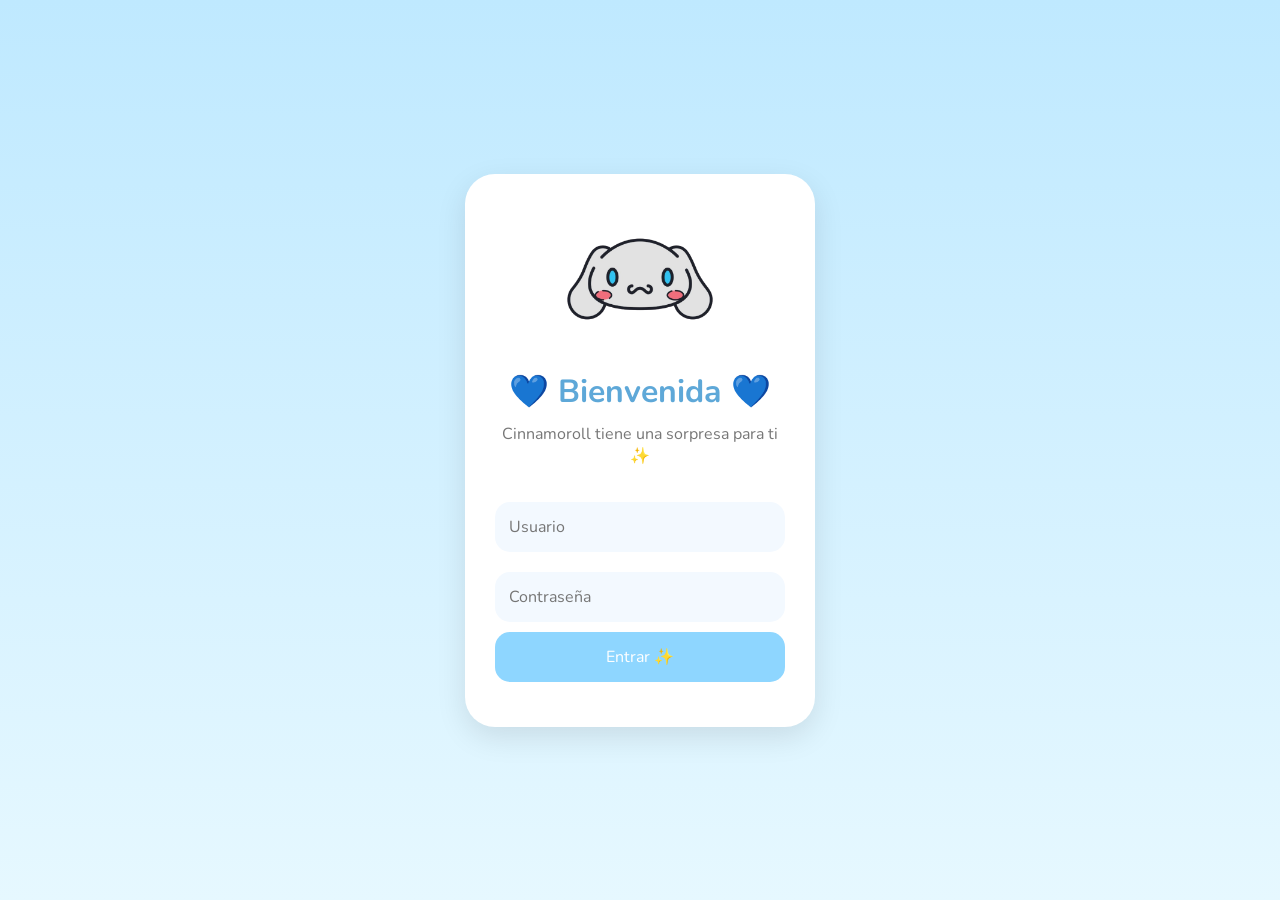
<file: index.html>
<!DOCTYPE html>
<html lang="es">

<head>
    <meta charset="UTF-8">
    <meta name="viewport" content="width=device-width, initial-scale=1.0">
    <title>💙 Sorpresa Especial 💙</title>

    <link rel="stylesheet" href="css/style.css">

    <link href="https://fonts.googleapis.com/css2?family=Nunito:wght@400;700&display=swap" rel="stylesheet">
</head>

<body>

    <div class="cloud cloud1"></div>
    <div class="cloud cloud2"></div>
    <div class="cloud cloud3"></div>

    <div class="login-card">

        <img src="img/cinnamoroll.png" alt="Cinnamoroll" class="cinna">

        <h1>💙 Bienvenida 💙</h1>

        <p class="subtitle">
            Cinnamoroll tiene una sorpresa para ti ✨
        </p>

        <input type="text" id="usuario" placeholder="Usuario">

        <input type="password" id="password" placeholder="Contraseña">

        <button onclick="login()">
            Entrar ✨
        </button>

        <p id="mensaje"></p>

    </div>

    <script src="js/script.js"></script>

</body>

</html>
</file>
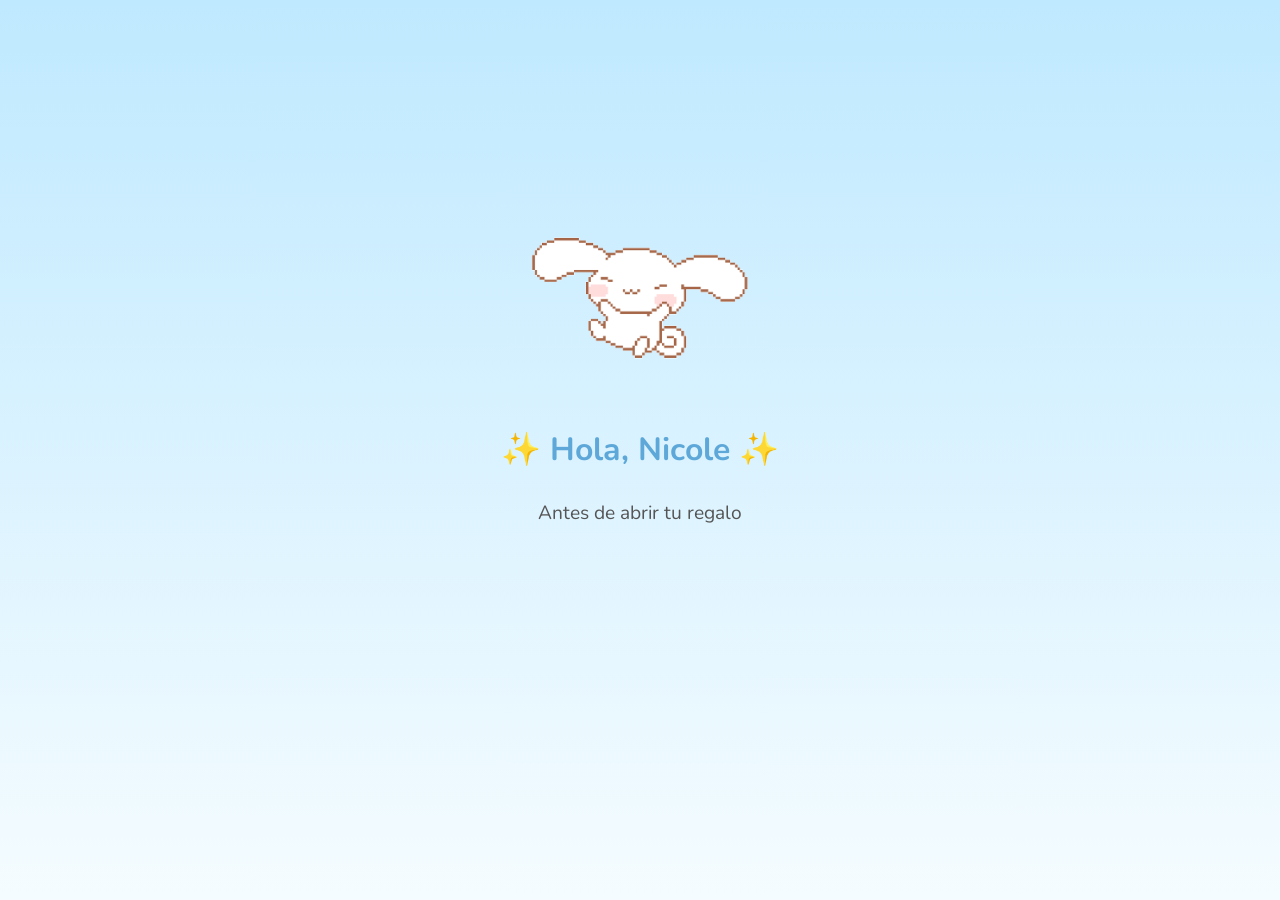
<file: bienvenida.html>
<!DOCTYPE html>
<html lang="es">

<head>
    <meta charset="UTF-8">
    <meta name="viewport" content="width=device-width, initial-scale=1.0">
    <title>Bienvenida 💙</title>

    <link rel="stylesheet" href="css/bienvenida.css">

    <link href="https://fonts.googleapis.com/css2?family=Nunito:wght@400;700;800&display=swap" rel="stylesheet">
</head>

<body>

    <!-- Nubes -->
    <div class="cloud cloud1"></div>
    <div class="cloud cloud2"></div>
    <div class="cloud cloud3"></div>

    <div class="container">

        <img src="img/cinnamoroll.gif"
             alt="Cinnamoroll"
             class="cinna">

        <h1>✨ Hola, Nicole ✨</h1>

        <p id="typing"></p>

        <button id="startBtn">
            Comenzar ☁️
        </button>

    </div>

    <script src="js/bienvenida.js"></script>

</body>

</html>
</file>
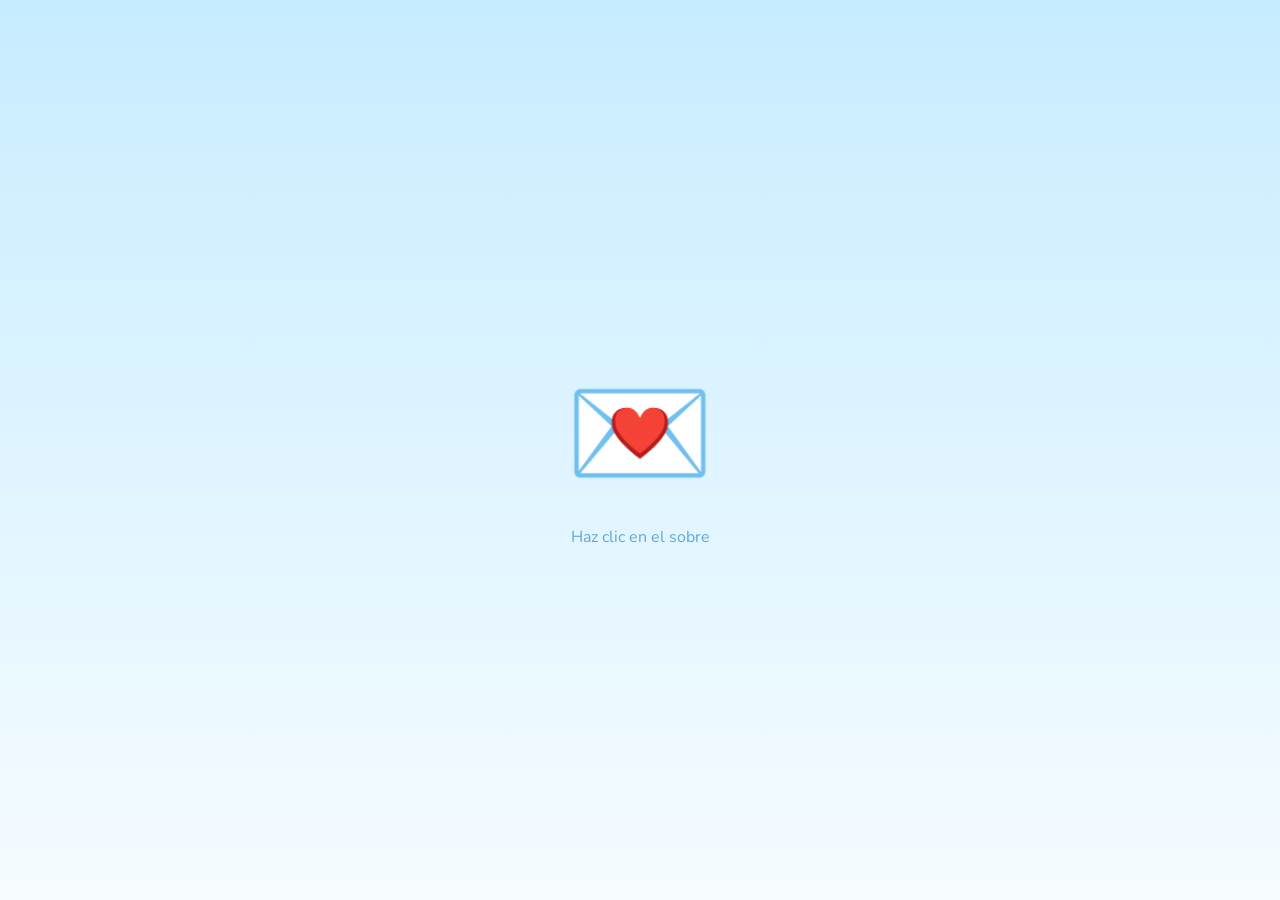
<file: carta.html>
<!DOCTYPE html>
<html lang="es">

<head>
    <meta charset="UTF-8">
    <meta name="viewport" content="width=device-width, initial-scale=1.0">
    <title>Una carta para ti 💙</title>

    <link rel="stylesheet" href="css/carta.css">

    <link href="https://fonts.googleapis.com/css2?family=Nunito:wght@400;700&family=Dancing+Script:wght@700&display=swap" rel="stylesheet">
</head>

<body>

    <div class="container">

        <div class="envelope" id="envelope">

            💌

        </div>

        <p class="hint">
            Haz clic en el sobre
        </p>

        <div class="letter" id="letter">

            <h1>Feliz cumpleaños 💙</h1>

            <div id="message"></div>

            <button id="nextBtn">
                Continuar 🎁
            </button>

        </div>

    </div>

    <script src="js/carta.js"></script>

</body>

</html>
</file>
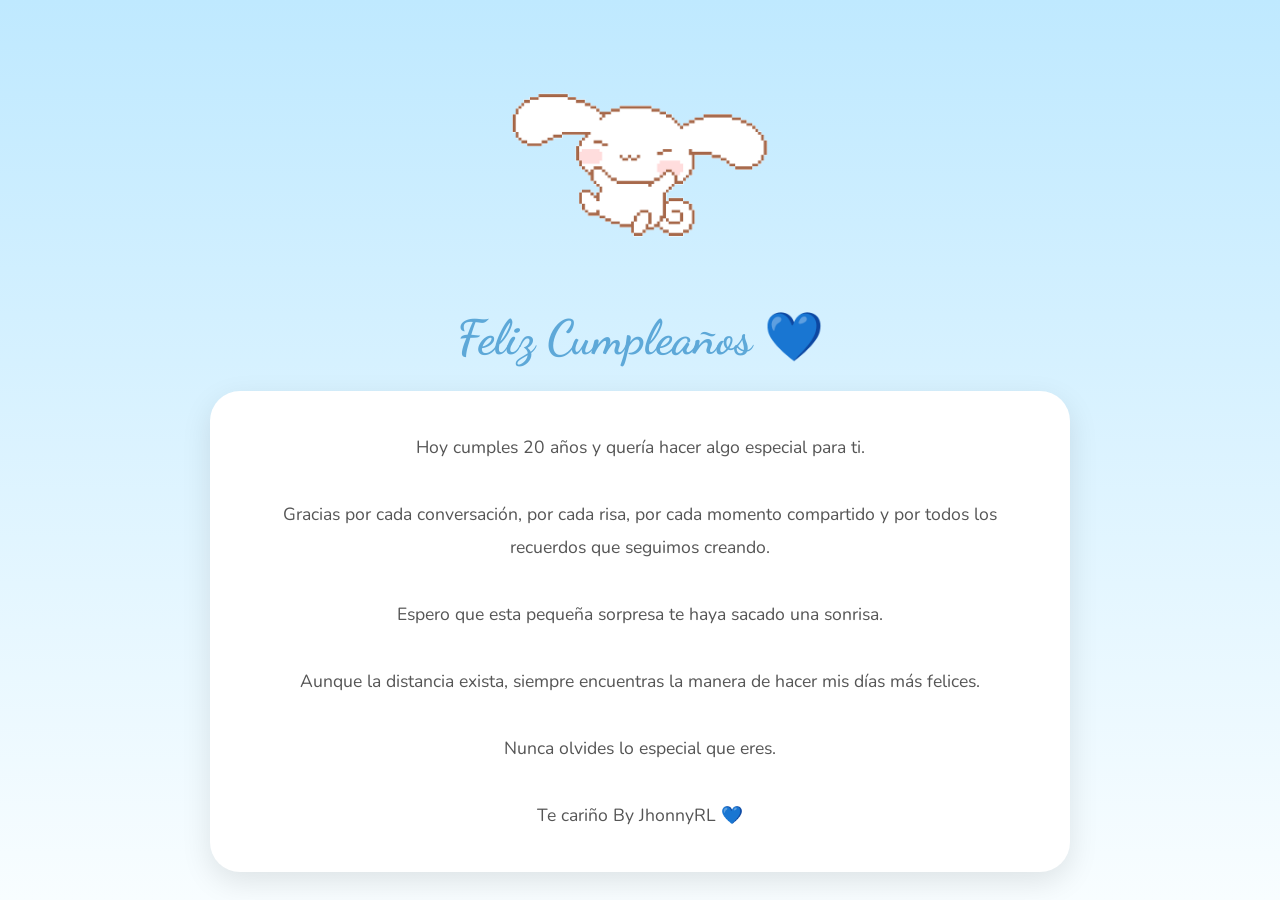
<file: final.html>
<!DOCTYPE html>
<html lang="es">

<head>

    <meta charset="UTF-8">

    <meta name="viewport"
          content="width=device-width, initial-scale=1.0">

    <title>Feliz Cumpleaños 💙</title>

    <link rel="stylesheet"
          href="css/final.css">

    <link href="https://fonts.googleapis.com/css2?family=Nunito:wght@400;700;800&family=Dancing+Script:wght@700&display=swap"
          rel="stylesheet">

</head>

<body>

    <!-- Corazones -->

    <div class="hearts">
        <span>💙</span>
        <span>💙</span>
        <span>💙</span>
        <span>💙</span>
        <span>💙</span>
        <span>💙</span>
        <span>💙</span>
    </div>

    <div class="container">

        <img src="img/cinnamoroll.gif"
             alt="Cinnamoroll"
             class="cinna">

        <h1>
            Feliz Cumpleaños 💙
        </h1>

        <div class="card">

            <p>

                Hoy cumples 20 años y quería hacer algo
                especial para ti.

                <br><br>

                Gracias por cada conversación,
                por cada risa,
                por cada momento compartido
                y por todos los recuerdos que seguimos creando.

                <br><br>

                Espero que esta pequeña sorpresa
                te haya sacado una sonrisa.

                <br><br>

                Aunque la distancia exista,
                siempre encuentras la manera
                de hacer mis días más felices.

                <br><br>

                Nunca olvides lo especial que eres.

                <br><br>

                Te cariño By JhonnyRL 💙

                </p>

        </div>

    </div>

    <script src="js/final.js"></script>

</body>

</html>
</file>
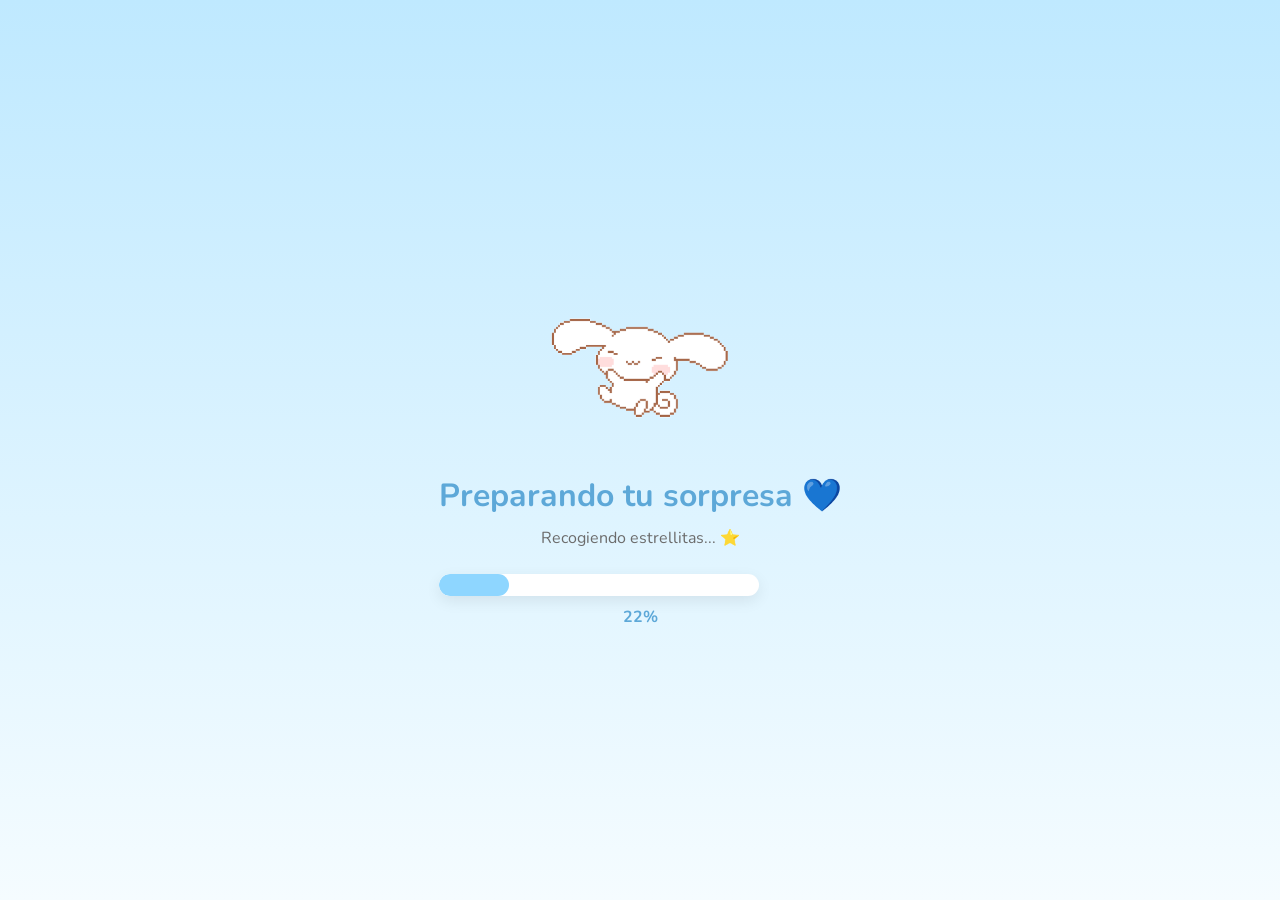
<file: loading.html>
<!DOCTYPE html>
<html lang="es">

<head>
    <meta charset="UTF-8">
    <meta name="viewport" content="width=device-width, initial-scale=1.0">
    <title>Preparando tu sorpresa 💙</title>

    <link rel="stylesheet" href="css/loading.css">

    <link href="https://fonts.googleapis.com/css2?family=Nunito:wght@400;700&display=swap" rel="stylesheet">
</head>

<body>

    <!-- Nubes -->
    <div class="cloud cloud1"></div>
    <div class="cloud cloud2"></div>
    <div class="cloud cloud3"></div>

    <div class="loader-container">

        <img src="img/cinnamoroll.gif"
             alt="Cinnamoroll"
             class="cinnamoroll">

        <h1>Preparando tu sorpresa 💙</h1>

        <p id="loading-text">
            Cinnamoroll está trabajando...
        </p>

        <div class="progress-container">
            <div class="progress-bar" id="progress-bar"></div>
        </div>

        <p class="percent" id="percent">
            0%
        </p>

    </div>

    <script src="js/loading.js"></script>

</body>

</html>
</file>
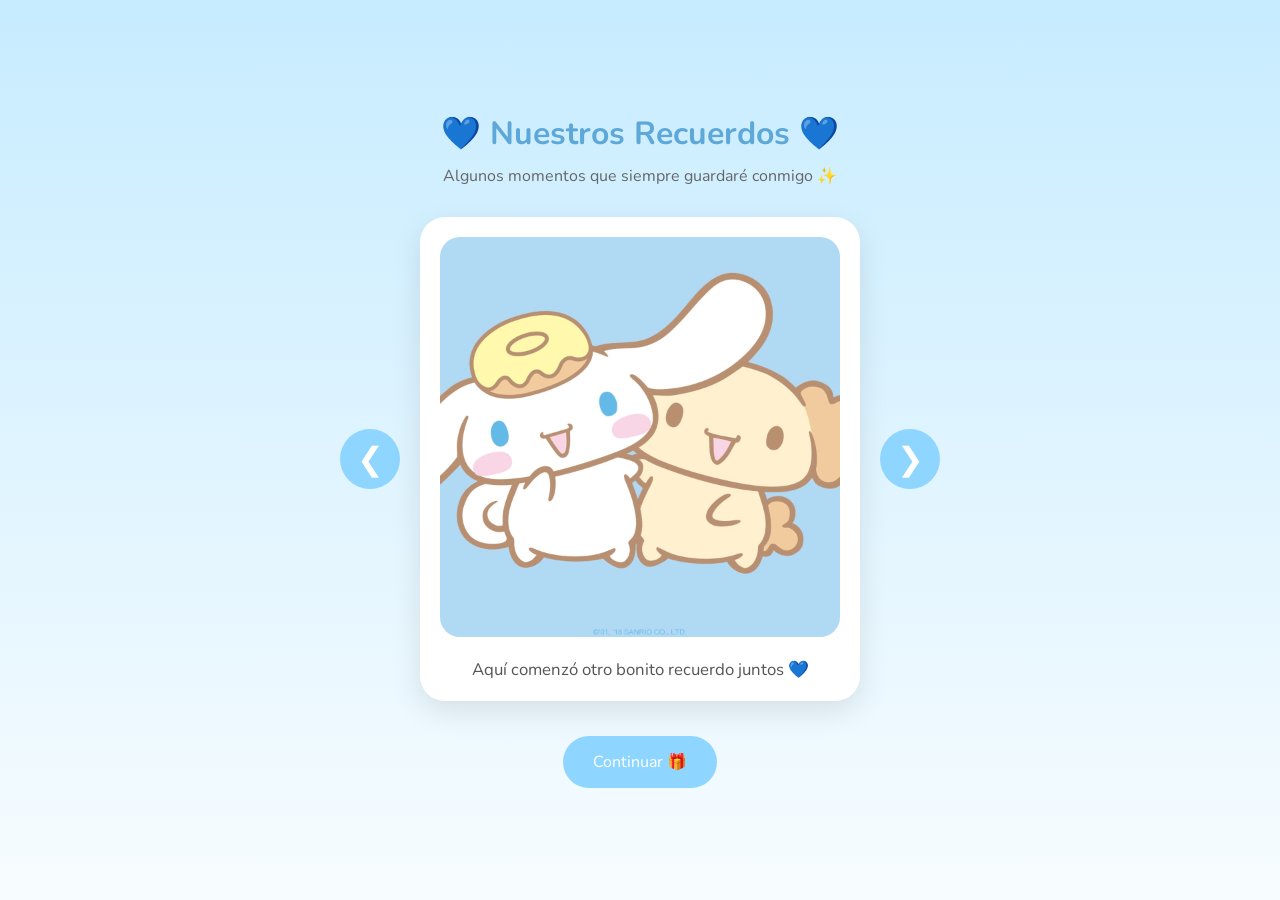
<file: recuerdos.html>
<!DOCTYPE html>
<html lang="es">

<head>
    <meta charset="UTF-8">
    <meta name="viewport" content="width=device-width, initial-scale=1.0">
    <title>Nuestros Recuerdos 💙</title>

    <link rel="stylesheet" href="css/recuerdos.css">

    <link href="https://fonts.googleapis.com/css2?family=Nunito:wght@400;700;800&display=swap" rel="stylesheet">
</head>

<body>

    <div class="container">

        <h1>💙 Nuestros Recuerdos 💙</h1>

        <p class="subtitle">
            Algunos momentos que siempre guardaré conmigo ✨
        </p>

        <div class="slider">

            <button class="nav prev" onclick="anterior()">
                ❮
            </button>

            <div class="card">

                <img id="imagen"
                     src="img/recuerdo1.jpg"
                     alt="Recuerdo">

                <p id="texto">
                    Aquí comenzó otro bonito recuerdo juntos 💙
                </p>

            </div>

            <button class="nav next" onclick="siguiente()">
                ❯
            </button>

        </div>

        <button id="continuar">
            Continuar 🎁
        </button>

    </div>

    <script src="js/recuerdos.js"></script>

</body>

</html>
</file>
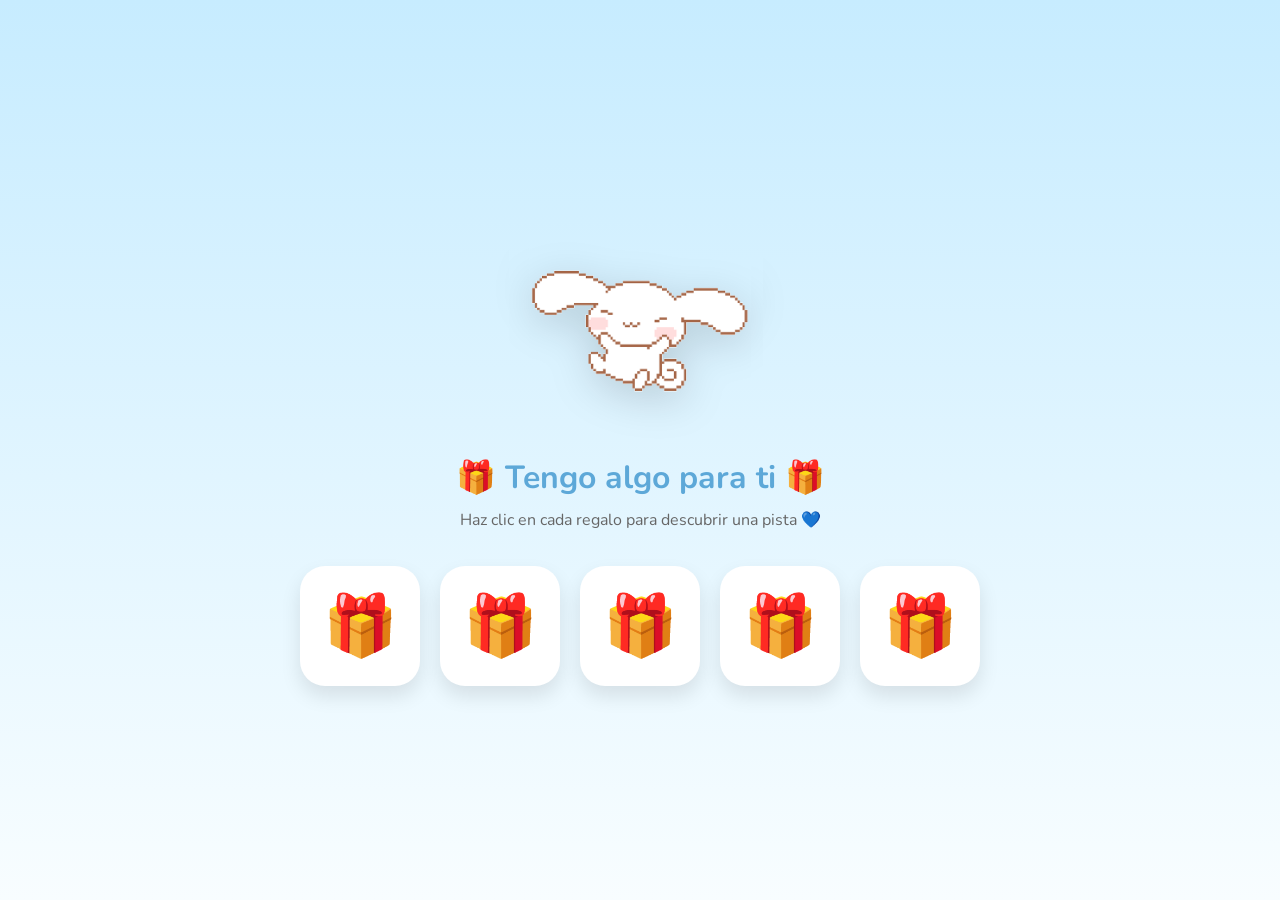
<file: regalo.html>
<!DOCTYPE html>
<html lang="es">

<head>
    <meta charset="UTF-8">
    <meta name="viewport" content="width=device-width, initial-scale=1.0">
    <title>Tengo algo para ti 💙</title>

    <link rel="stylesheet" href="css/regalo.css">

    <link href="https://fonts.googleapis.com/css2?family=Nunito:wght@400;700;800&display=swap" rel="stylesheet">
</head>

<body>

    <div class="container">

        <!-- GIF DE CINNAMOROLL -->

        <div class="gif-container">

            <img src="img/cinnamoroll.gif"
                 alt="Cinnamoroll"
                 class="cinna-gif">

        </div>

        <h1>🎁 Tengo algo para ti 🎁</h1>

        <p class="subtitle">
            Haz clic en cada regalo para descubrir una pista 💙
        </p>

        <div class="gifts">

            <div class="gift" onclick="abrirRegalo(0)">
                🎁
            </div>

            <div class="gift" onclick="abrirRegalo(1)">
                🎁
            </div>

            <div class="gift" onclick="abrirRegalo(2)">
                🎁
            </div>

            <div class="gift" onclick="abrirRegalo(3)">
                🎁
            </div>

            <div class="gift" onclick="abrirRegalo(4)">
                🎁
            </div>

        </div>

        <div class="message-box" id="messageBox">

            <h2 id="titulo"></h2>

            <p id="mensaje"></p>

        </div>

        <button id="finalBtn">
            Ver mensaje final 💙
        </button>

    </div>

    <script src="js/regalo.js"></script>

</body>

</html>
</file>
<file: css/style.css>
*{
    margin:0;
    padding:0;
    box-sizing:border-box;
    font-family:'Nunito', sans-serif;
}

body{
    height:100vh;
    display:flex;
    justify-content:center;
    align-items:center;
    background:linear-gradient(
        180deg,
        #bfe9ff,
        #e6f8ff
    );
    overflow:hidden;
}

/* TARJETA */

.login-card{
    width:350px;
    background:white;
    padding:30px;
    border-radius:30px;
    text-align:center;
    box-shadow:0 10px 30px rgba(0,0,0,.1);
    z-index:10;
}

.cinna{
    width:150px;
    margin-bottom:10px;
    animation:float 3s ease-in-out infinite;
}

h1{
    color:#5ea8d8;
    margin-bottom:10px;
}

.subtitle{
    color:#777;
    margin-bottom:25px;
}

input{
    width:100%;
    padding:14px;
    margin:10px 0;
    border:none;
    border-radius:15px;
    background:#f3f9ff;
    outline:none;
    font-size:16px;
}

button{
    width:100%;
    padding:14px;
    border:none;
    border-radius:15px;
    background:#8ed6ff;
    color:white;
    font-size:16px;
    cursor:pointer;
    transition:.3s;
}

button:hover{
    background:#72c8fa;
}

#mensaje{
    margin-top:15px;
    color:#ff6b81;
    font-weight:bold;
}

/* NUBES */

.cloud{
    position:absolute;
    background:white;
    border-radius:50px;
    opacity:.5;
}

.cloud::before,
.cloud::after{
    content:"";
    position:absolute;
    background:white;
    border-radius:50%;
}

.cloud1{
    width:140px;
    height:50px;
    top:15%;
    left:-200px;
    animation:moveCloud 25s linear infinite;
}

.cloud1::before{
    width:60px;
    height:60px;
    top:-30px;
    left:20px;
}

.cloud1::after{
    width:70px;
    height:70px;
    top:-35px;
    right:20px;
}

.cloud2{
    width:180px;
    height:60px;
    top:40%;
    left:-250px;
    animation:moveCloud 35s linear infinite;
}

.cloud2::before{
    width:80px;
    height:80px;
    top:-40px;
    left:25px;
}

.cloud2::after{
    width:90px;
    height:90px;
    top:-45px;
    right:25px;
}

.cloud3{
    width:120px;
    height:45px;
    top:70%;
    left:-180px;
    animation:moveCloud 28s linear infinite;
}

.cloud3::before{
    width:50px;
    height:50px;
    top:-25px;
    left:15px;
}

.cloud3::after{
    width:60px;
    height:60px;
    top:-30px;
    right:15px;
}

@keyframes moveCloud{
    from{
        transform:translateX(0);
    }
    to{
        transform:translateX(140vw);
    }
}

@keyframes float{
    0%{
        transform:translateY(0);
    }
    50%{
        transform:translateY(-10px);
    }
    100%{
        transform:translateY(0);
    }
}
</file>
<file: css/bienvenida.css>
*{
    margin:0;
    padding:0;
    box-sizing:border-box;
    font-family:'Nunito',sans-serif;
}

body{
    height:100vh;
    overflow:hidden;

    display:flex;
    justify-content:center;
    align-items:center;

    background:linear-gradient(
        180deg,
        #bfe9ff,
        #f5fcff
    );
}

.container{
    text-align:center;
    z-index:10;
    max-width:700px;
    padding:20px;
}

.cinna{
    width:220px;
    margin-bottom:20px;
}

h1{
    color:#5da8d8;
    margin-bottom:25px;
}

#typing{
    font-size:1.2rem;
    line-height:1.8;
    color:#555;
    min-height:140px;
}

button{
    margin-top:30px;

    padding:15px 35px;

    border:none;
    border-radius:50px;

    background:#8ed6ff;
    color:white;

    font-size:1rem;
    font-weight:bold;

    cursor:pointer;

    transition:.3s;

    opacity:0;

    pointer-events:none;
}

button:hover{
    transform:scale(1.05);
}

.show{
    opacity:1;
    pointer-events:auto;
}

/* NUBES */

.cloud{
    position:absolute;
    background:white;
    border-radius:50px;
    opacity:.6;
}

.cloud::before,
.cloud::after{
    content:"";
    position:absolute;
    background:white;
    border-radius:50%;
}

.cloud1{
    width:160px;
    height:55px;
    top:10%;
    left:-200px;
    animation:moveCloud 25s linear infinite;
}

.cloud1::before{
    width:60px;
    height:60px;
    top:-30px;
    left:20px;
}

.cloud1::after{
    width:70px;
    height:70px;
    top:-35px;
    right:20px;
}

.cloud2{
    width:200px;
    height:65px;
    top:45%;
    left:-250px;
    animation:moveCloud 35s linear infinite;
}

.cloud2::before{
    width:80px;
    height:80px;
    top:-40px;
    left:20px;
}

.cloud2::after{
    width:90px;
    height:90px;
    top:-45px;
    right:25px;
}

.cloud3{
    width:140px;
    height:50px;
    top:75%;
    left:-180px;
    animation:moveCloud 30s linear infinite;
}

.cloud3::before{
    width:50px;
    height:50px;
    top:-25px;
    left:15px;
}

.cloud3::after{
    width:60px;
    height:60px;
    top:-30px;
    right:15px;
}

@keyframes moveCloud{
    from{
        transform:translateX(0);
    }

    to{
        transform:translateX(140vw);
    }
}
</file>
<file: css/carta.css>
*{
    margin:0;
    padding:0;
    box-sizing:border-box;
}

body{
    min-height:100vh;

    display:flex;
    justify-content:center;
    align-items:center;

    background:linear-gradient(
        180deg,
        #c7ecff,
        #f6fcff
    );

    font-family:'Nunito',sans-serif;

    padding:20px;
}

.container{
    text-align:center;
}

.envelope{

    font-size:120px;

    cursor:pointer;

    transition:.5s;

    animation:float 2s infinite ease-in-out;
}

.envelope:hover{
    transform:scale(1.1);
}

.hint{
    color:#5da8d8;
    margin-top:10px;
}

.letter{

    display:none;

    max-width:700px;

    background:white;

    padding:35px;

    border-radius:25px;

    box-shadow:0 10px 30px rgba(0,0,0,.1);

    text-align:left;

    margin-top:20px;
}

.letter h1{

    text-align:center;

    color:#5da8d8;

    margin-bottom:25px;

    font-family:'Dancing Script',cursive;

    font-size:3rem;
}

#message{

    line-height:1.8;

    color:#555;

    min-height:250px;

    white-space:pre-line;
}

#nextBtn{

    display:none;

    margin:30px auto 0;

    padding:15px 30px;

    border:none;

    border-radius:50px;

    background:#8ed6ff;

    color:white;

    font-size:1rem;

    cursor:pointer;
}

@keyframes float{

    0%{
        transform:translateY(0);
    }

    50%{
        transform:translateY(-10px);
    }

    100%{
        transform:translateY(0);
    }

}
</file>
<file: css/final.css>
*{
    margin:0;
    padding:0;
    box-sizing:border-box;
}

body{

    min-height:100vh;

    display:flex;
    justify-content:center;
    align-items:center;

    overflow:hidden;

    background:linear-gradient(
        180deg,
        #bfe9ff,
        #f8fdff
    );

    font-family:'Nunito',sans-serif;
}

.container{

    text-align:center;

    z-index:10;

    max-width:900px;

    padding:20px;
}

.cinna{

    width:260px;

    margin-bottom:15px;
}

h1{

    color:#5da8d8;

    font-size:3rem;

    margin-bottom:25px;

    font-family:'Dancing Script',cursive;
}

.card{

    background:white;

    padding:40px;

    border-radius:30px;

    box-shadow:0 10px 30px rgba(0,0,0,.1);
}

.card p{

    color:#555;

    line-height:1.9;

    font-size:1.1rem;
}

.card h2{

    margin-top:30px;

    color:#5da8d8;

    font-family:'Dancing Script',cursive;

    font-size:2rem;
}

/* CORAZONES */

.hearts{

    position:absolute;

    width:100%;

    height:100%;

    overflow:hidden;
}

.hearts span{

    position:absolute;

    bottom:-100px;

    font-size:2rem;

    animation:floatHeart 10s linear infinite;
}

.hearts span:nth-child(1){left:10%;}
.hearts span:nth-child(2){left:25%;}
.hearts span:nth-child(3){left:40%;}
.hearts span:nth-child(4){left:55%;}
.hearts span:nth-child(5){left:70%;}
.hearts span:nth-child(6){left:85%;}
.hearts span:nth-child(7){left:95%;}

@keyframes floatHeart{

    from{

        transform:translateY(0);
        opacity:1;
    }

    to{

        transform:translateY(-120vh);
        opacity:0;
    }
}
</file>
<file: css/loading.css>
*{
    margin:0;
    padding:0;
    box-sizing:border-box;
    font-family:'Nunito', sans-serif;
}

body{
    height:100vh;
    overflow:hidden;

    display:flex;
    justify-content:center;
    align-items:center;

    background:linear-gradient(
        180deg,
        #bfe9ff,
        #f5fcff
    );
}

/* CONTENEDOR */

.loader-container{
    text-align:center;
    z-index:10;
}

.cinnamoroll{
    width:180px;
    animation:float 2.5s ease-in-out infinite;
}

h1{
    margin-top:15px;
    color:#5da8d8;
}

#loading-text{
    margin-top:10px;
    color:#6b6b6b;
}

/* BARRA */

.progress-container{
    width:320px;
    height:22px;

    background:white;

    border-radius:50px;

    margin-top:25px;

    overflow:hidden;

    box-shadow:0 5px 15px rgba(0,0,0,.08);
}

.progress-bar{
    width:0%;
    height:100%;

    background:#8ed6ff;

    border-radius:50px;

    transition:.3s;
}

.percent{
    margin-top:10px;
    font-weight:bold;
    color:#5da8d8;
}

/* NUBES */

.cloud{
    position:absolute;
    background:white;
    border-radius:50px;
    opacity:.6;
}

.cloud::before,
.cloud::after{
    content:"";
    position:absolute;
    background:white;
    border-radius:50%;
}

.cloud1{
    width:160px;
    height:55px;
    top:12%;
    left:-200px;
    animation:moveCloud 25s linear infinite;
}

.cloud1::before{
    width:60px;
    height:60px;
    top:-30px;
    left:20px;
}

.cloud1::after{
    width:70px;
    height:70px;
    top:-35px;
    right:20px;
}

.cloud2{
    width:200px;
    height:65px;
    top:45%;
    left:-250px;
    animation:moveCloud 35s linear infinite;
}

.cloud2::before{
    width:80px;
    height:80px;
    top:-40px;
    left:20px;
}

.cloud2::after{
    width:90px;
    height:90px;
    top:-45px;
    right:25px;
}

.cloud3{
    width:140px;
    height:50px;
    top:75%;
    left:-180px;
    animation:moveCloud 30s linear infinite;
}

.cloud3::before{
    width:50px;
    height:50px;
    top:-25px;
    left:15px;
}

.cloud3::after{
    width:60px;
    height:60px;
    top:-30px;
    right:15px;
}

/* ANIMACIONES */

@keyframes float{
    0%{
        transform:translateY(0);
    }
    50%{
        transform:translateY(-12px);
    }
    100%{
        transform:translateY(0);
    }
}

@keyframes moveCloud{
    from{
        transform:translateX(0);
    }

    to{
        transform:translateX(140vw);
    }
}
</file>
<file: css/recuerdos.css>
*{
    margin:0;
    padding:0;
    box-sizing:border-box;
    font-family:'Nunito',sans-serif;
}

body{

    min-height:100vh;

    display:flex;
    justify-content:center;
    align-items:center;

    background:linear-gradient(
        180deg,
        #c7ecff,
        #f7fcff
    );

    padding:20px;
}

.container{

    text-align:center;
    width:100%;
    max-width:900px;
}

h1{

    color:#5da8d8;
    margin-bottom:10px;
}

.subtitle{

    color:#666;
    margin-bottom:30px;
}

.slider{

    display:flex;
    align-items:center;
    justify-content:center;
    gap:20px;
}

.card{

    background:white;

    border-radius:25px;

    padding:20px;

    box-shadow:0 10px 30px rgba(0,0,0,.1);

    max-width:500px;
}

.card img{

    width:100%;
    height:400px;

    object-fit:cover;

    border-radius:20px;
}

#texto{

    margin-top:15px;

    color:#555;

    font-size:1.05rem;
}

.nav{

    border:none;

    width:60px;
    height:60px;

    border-radius:50%;

    background:#8ed6ff;

    color:white;

    font-size:2rem;

    cursor:pointer;
}

#continuar{

    margin-top:35px;

    padding:15px 30px;

    border:none;

    border-radius:50px;

    background:#8ed6ff;

    color:white;

    font-size:1rem;

    cursor:pointer;
}
</file>
<file: css/regalo.css>
*{
    margin:0;
    padding:0;
    box-sizing:border-box;
    font-family:'Nunito',sans-serif;
}

body{

    min-height:100vh;

    display:flex;
    justify-content:center;
    align-items:center;

    background:linear-gradient(
        180deg,
        #c7ecff,
        #f8fdff
    );

    padding:20px;
}

.container{

    text-align:center;
    width:100%;
    max-width:1000px;
}

.gif-container{

    margin-bottom:15px;
}

.cinna-gif{

    width:220px;

    filter:drop-shadow(
        0 10px 20px rgba(0,0,0,.15)
    );
}

h1{

    color:#5da8d8;

    margin-bottom:10px;
}

.subtitle{

    color:#666;

    margin-bottom:35px;
}

.gifts{

    display:flex;

    justify-content:center;

    gap:20px;

    flex-wrap:wrap;
}

.gift{

    width:120px;
    height:120px;

    background:white;

    border-radius:25px;

    display:flex;
    justify-content:center;
    align-items:center;

    font-size:60px;

    cursor:pointer;

    transition:.3s;

    box-shadow:0 10px 20px rgba(0,0,0,.1);
}

/* HOVER */

.gift:hover{

    animation:shake .5s ease infinite;

    box-shadow:
    0 0 15px #8ed6ff,
    0 0 30px #8ed6ff,
    0 0 45px #8ed6ff;
}

/* REGALO ABIERTO */

.gift.open{

    background:#dff5ff;

    animation:openGift .7s ease;
}

.message-box{

    display:none;

    margin-top:35px;

    background:white;

    padding:25px;

    border-radius:20px;

    max-width:650px;

    margin-left:auto;
    margin-right:auto;

    box-shadow:0 10px 25px rgba(0,0,0,.08);

    animation:fadeIn .6s ease;
}

.message-box h2{

    color:#5da8d8;

    margin-bottom:15px;
}

.message-box p{

    color:#555;

    line-height:1.8;
}

#finalBtn{

    display:none;

    margin-top:30px;

    padding:15px 30px;

    border:none;

    border-radius:50px;

    background:#8ed6ff;

    color:white;

    font-size:1rem;

    font-weight:bold;

    cursor:pointer;

    transition:.3s;
}

#finalBtn:hover{

    transform:scale(1.05);
}

/* ANIMACIONES */

@keyframes shake{

    0%{
        transform:translateY(0) rotate(0deg);
    }

    25%{
        transform:translateY(-5px) rotate(-5deg);
    }

    50%{
        transform:translateY(0) rotate(5deg);
    }

    75%{
        transform:translateY(-5px) rotate(-5deg);
    }

    100%{
        transform:translateY(0) rotate(0deg);
    }
}

@keyframes openGift{

    0%{
        transform:scale(1);
    }

    30%{
        transform:scale(1.3);
    }

    60%{
        transform:rotate(10deg);
    }

    100%{
        transform:scale(1.1);
    }
}

@keyframes fadeIn{

    from{

        opacity:0;
        transform:translateY(20px);

    }

    to{

        opacity:1;
        transform:translateY(0);

    }
}
</file>
